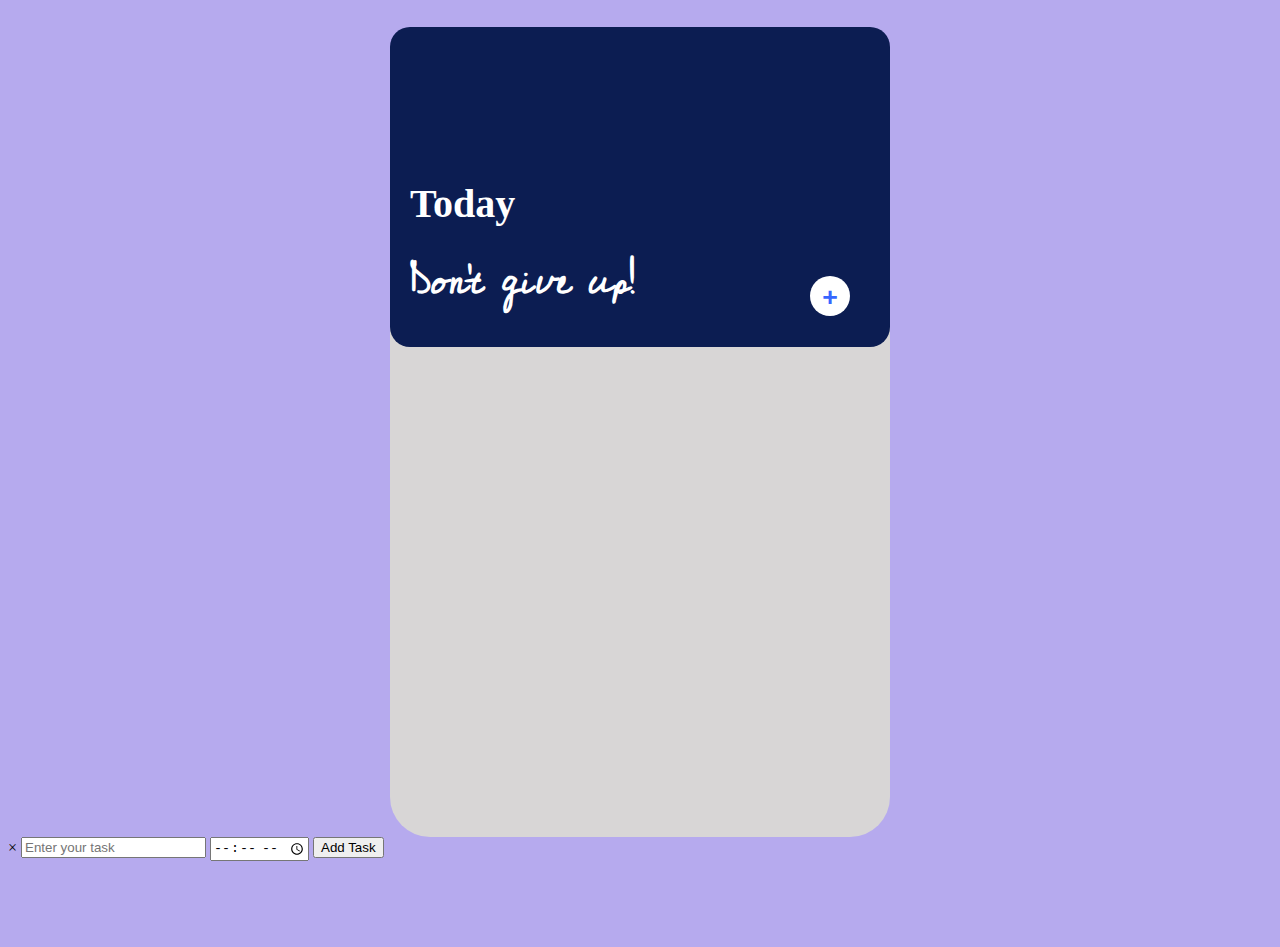
<file: index.html>
<!DOCTYPE html>
<html>
<head>
    <meta charset="utf-8">
    <meta http-equiv="X-UA-Compatible" content="IE=edge">
    <title>TUTU TODO</title>
    <meta name="description" content="">
    <meta name="viewport" content="width=device-width, initial-scale=1">
    <link rel="stylesheet" href="tutu.css">
    <link rel="preconnect" href="https://fonts.googleapis.com">
    <link rel="preconnect" href="https://fonts.gstatic.com" crossorigin>
    <link href="https://fonts.googleapis.com/css2?family=Alegreya:ital,wght@0,400..900;1,400..900&family=Cedarville+Cursive&family=Exo+2:ital,wght@0,100..900;1,100..900&display=swap" rel="stylesheet">
</head>
<body>
    <div class="container">
        <div class="col">
            <div class="title">
                <h1>Today <span style="font-family: Cedarville Cursive;"><br>Don't give up! </span></h1>
                <button id="newReminder">+</button>
            </div>
            <ul class="list" id="reminderList">
                <!-- list of reminders that will be inputted -->
            </ul>
        </div>
    </div>

    <!-- Modal -->
    <div id="taskModal" class="modal">
        <div class="modal-content">
            <span class="close">&times;</span>
            <input type="text" id="taskText" placeholder="Enter your task">
            <input type="time" id="taskTime" placeholder="Enter time (HH:MM)">
            <button id="addTask">Add Task</button>
        </div>
    </div>
    

    <script src="tutu.js" ></script>
</body>
</html>
</file>
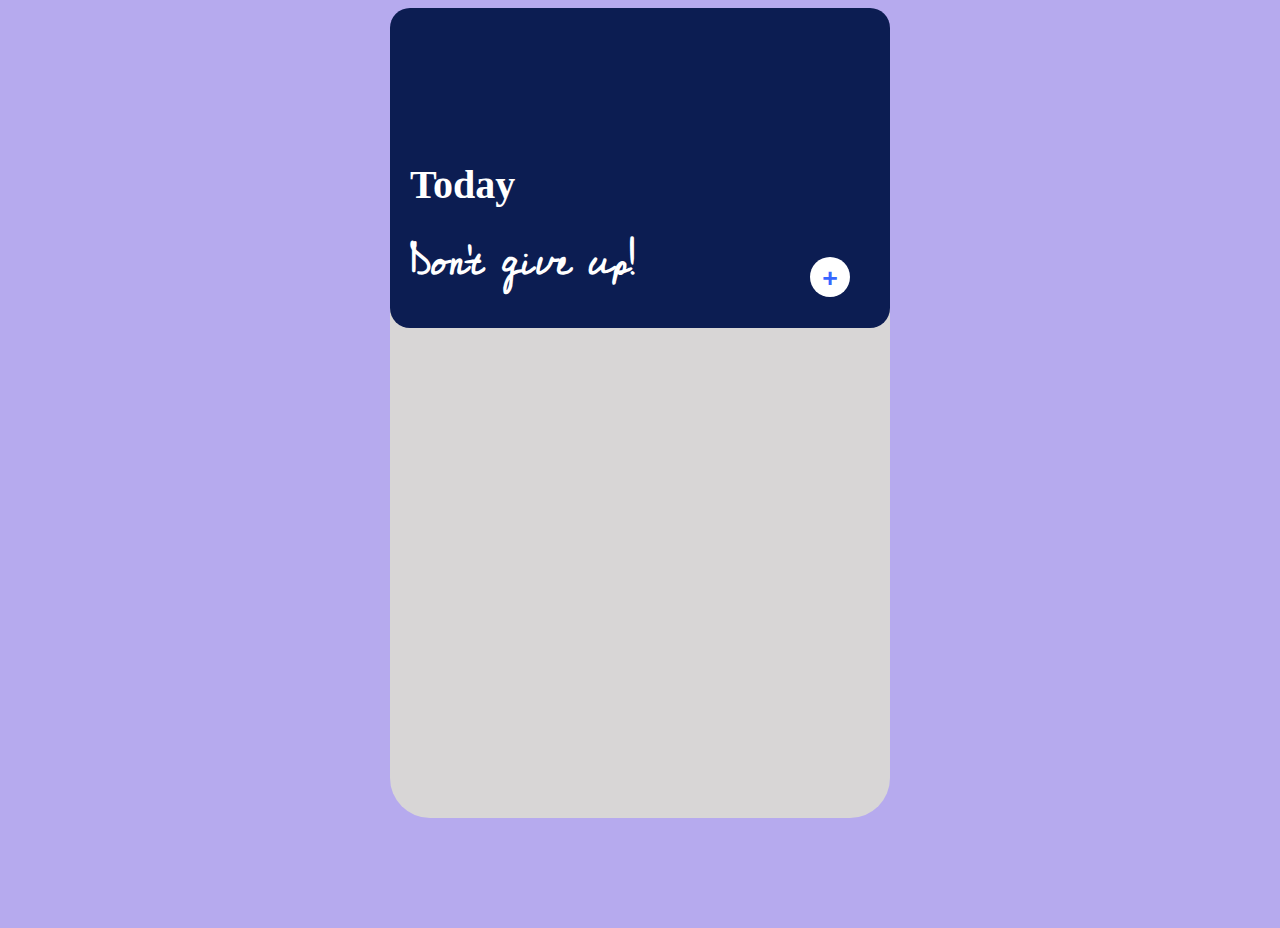
<file: tutu.html>
<link href="https://fonts.cdnfonts.com/css/good-dog" rel="stylesheet">
<!DOCTYPE html>
<html>
    <head>
        <meta charset="utf-8">
        <meta http-equiv="X-UA-Compatible" content="IE=edge">
        <title></title>
        <meta name="description" content="">
        <meta name="viewport" content="width=device-width, initial-scale=1">
        <link rel="stylesheet" href="tutu.css">
        <link rel="preconnect" href="https://fonts.googleapis.com">
<link rel="preconnect" href="https://fonts.gstatic.com" crossorigin>
<link href="https://fonts.googleapis.com/css2?family=Alegreya:ital,wght@0,400..900;1,400..900&family=Cedarville+Cursive&family=Exo+2:ital,wght@0,100..900;1,100..900&display=swap" rel="stylesheet">
    </head>
    <body>
        <div class="container">
            <div class="col">
                <div class="title">
                    <h1>Today <span style="font-family: Cedarville Cursive";><br>Don't give up! </span></h1>
                    <button id="newReminder">+</button>
                </div>
                <ul class="list" style="font-family: GoodDog Plain;">
                    <!-- list of reminders that will be innnputed -->
                </ul>
            </div>
        </div>
        
    </body>
    <script src="tutu.js" async defer></script>
</html>
</file>
<file: tutu.css>
body {
    background-color: rgb(182, 170, 238);
}
.actions{
    align-self: start;
}

.container {
    max-width: 500px;
    width: 100%;
    margin: auto;
}

.col {
    height: 90vh;
    background-color: #d8d6d6;
    width: inherit;
    border-radius: 40px;
    
}

.title {
    height: 300px;
    background-color: rgb(12, 29, 82);
    color: #fff;
    padding: 0 20px 20px 20px;
    border-radius: 20px;
}

.title h1 {
    position: relative;
    top: 140px;
    font-size: 30pt;
}

.title button {
    position: relative;
    top: 70px;
    left: 400px;
    color:rgb(55, 102, 255);
    background-color: #fff;
    font-size: 20pt;
    border: none;
    width: 40px;
    height: 40px;
    line-height: 40px;
    border-radius: 50px;
    font-weight: bold;
}

.list {
    width: 450px;
    height: 580px;
    overflow-y: scroll;
    margin: 20px auto;
    font-size: 25px;
}

.reminder {
    width: 420px;
    height: 50px;
    border: 1px solid #fff;
    color: #000;
    background-color: #fff;
    list-style: none;
    line-height: 50px;
    margin: 5px auto;
    position: relative;
    right: 20px;
    padding: 10px;
    display: -webkit-inline-box;
    box-shadow: rgba(0,0,0,0.15) 1.50px 1.50px 2px;
    border-radius: 10px;
}

.text {
    width: 280px;
}

.btn-check {
    color: #fff;
    background-color: rgb(20, 33, 74);
    border: none;
    width: 70px;
    height: 35px;
    border-radius: 10px;
}

.btn-delete {
    color: #fff;
    background-color: rgb(243, 88, 88);
    border: none;
    width: 60px;
    height: 35px;
    margin: 0 5px;
    border-radius: 10px;
}
</file>
